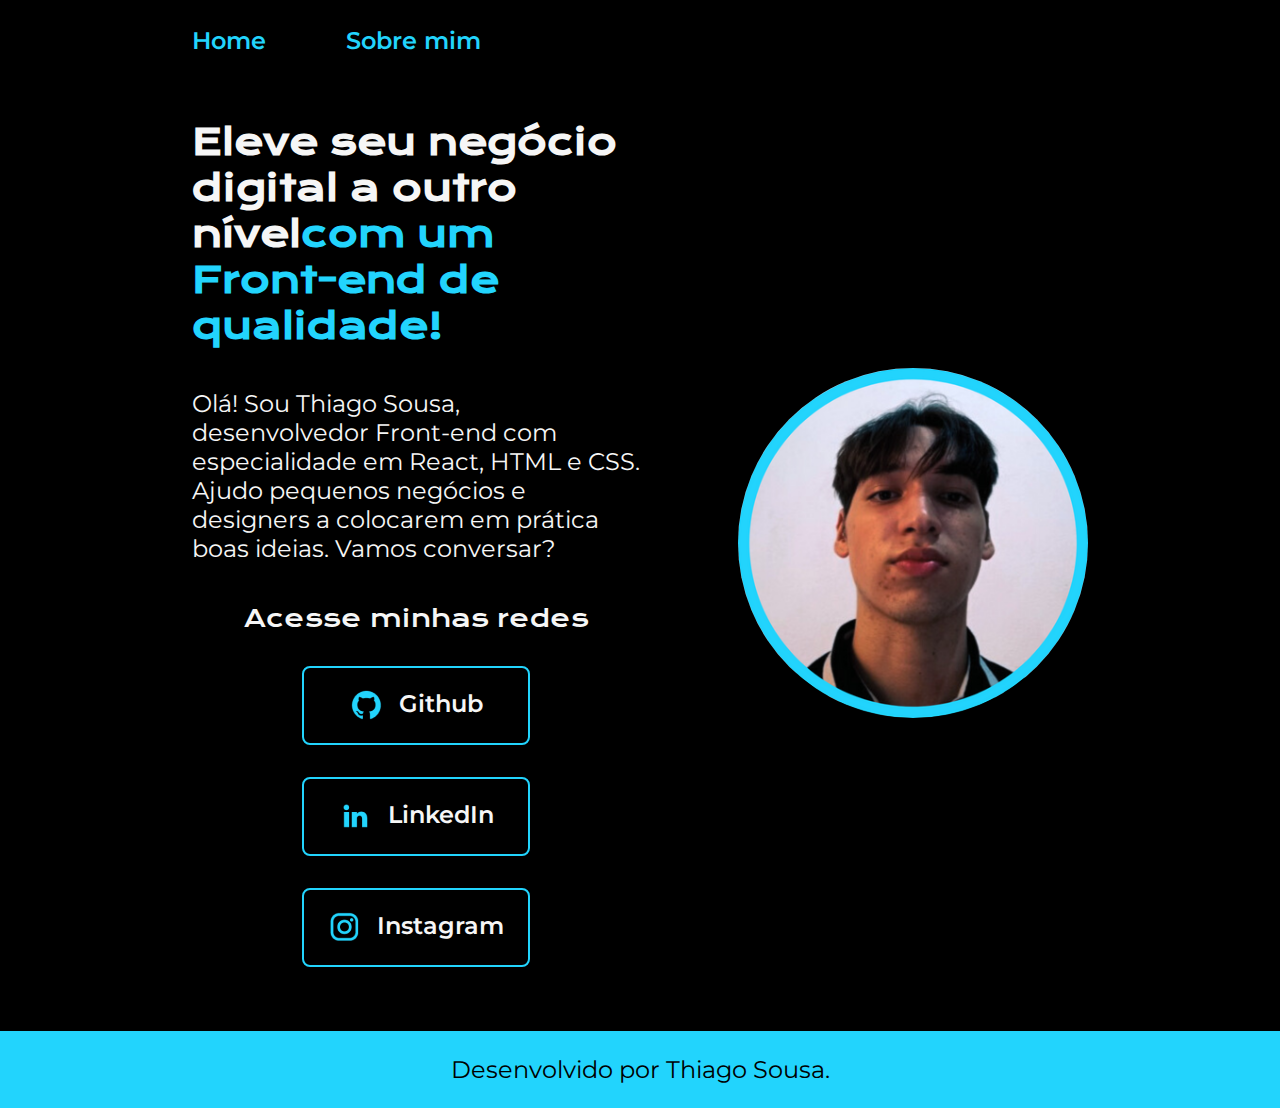
<file: index.html>
<!DOCTYPE html>
<html lang="pt-br">

<head>
    <meta charset="UTF-8">
    <meta http-equiv="X-UA-Compatible" content="IE=edge">
    <meta name="viewport" content="width=device-width, initial-scale=1.0">
    <title>Portifolio</title>
    <link rel="stylesheet" href="./styles/style.css">
</head>

<body>
    <header class="cabecalho">
        <nav class="cabecalho__menu">
            <a class="cabecalho__menu__link" href="index.html">Home</a>
            <a class="cabecalho__menu__link" href="about.html">Sobre mim</a>
        </nav>
    </header>
    <main class="apresentacao">
        <section class="apresentacao__conteudo">
            <h1 class="apresentacao__conteudo__titulo">Eleve seu negócio digital a outro nível<strong 
            class="titulo-destaque">com um Front-end de qualidade!
            </strong></h1>
            <p class="apresentacao__conteudo__texto">Olá! Sou Thiago Sousa, desenvolvedor
            Front-end com especialidade em React, HTML e
            CSS. Ajudo pequenos negócios e designers a
            colocarem em prática boas ideias. Vamos
            conversar?</p>
            <div class="apresentacao__links">
                <h2 class="apresentacao__links__subtitulo">Acesse minhas redes</h2>
                <a class="apresentacao__links__navegacao" href="https://github.com/thiagoDEVasconcelos">
                    <img src="./assets/github.png">
                    Github
                </a>
                <a class="apresentacao__links__navegacao" href="https://www.linkedin.com/in/thiago-sousa-b66b52250/">
                    <img src="./assets/linkedin.png">
                    LinkedIn
                </a>
                <a class="apresentacao__links__navegacao" href="https://www.instagram.com/imthiagosousa/">
                    <img src="./assets/instagram.png">
                    Instagram
                </a>
            </div>
        </section>
        <img class="apresentacao__imagem modifica__imagem" src="./assets/profileportifolio.png.png" alt="Foto do Thiago Sousa">
    </main>
    <footer class="rodape">
        <p>Desenvolvido por Thiago Sousa.</p>
    </footer>
</body>

</html>
</file>
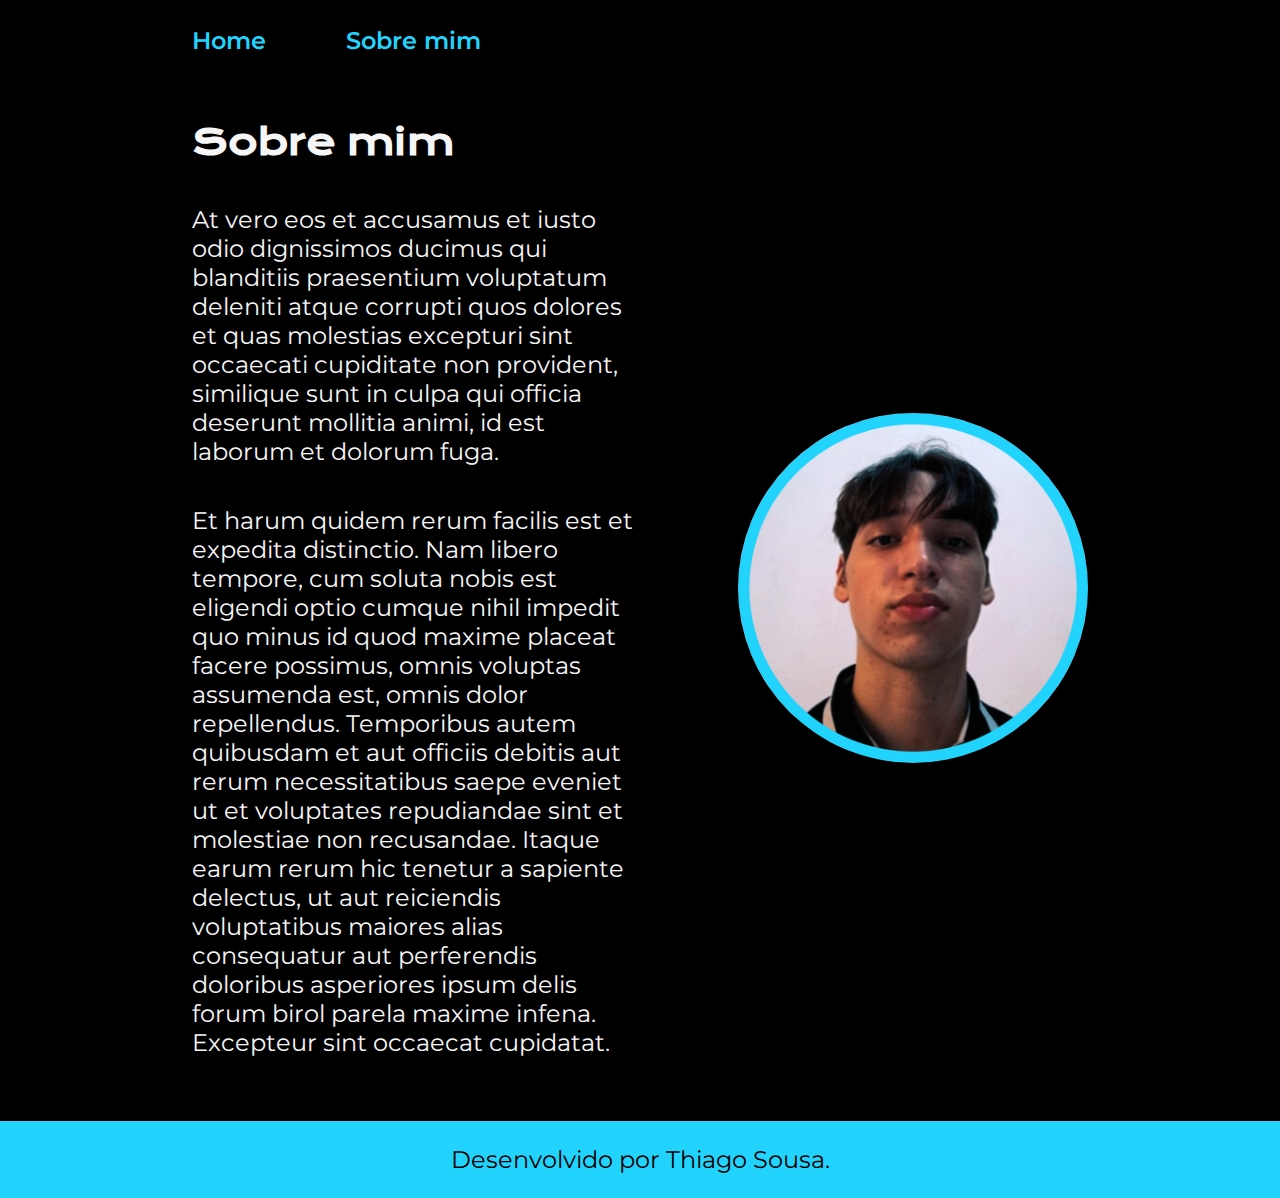
<file: about.html>
<!DOCTYPE html>
<html lang="pt-br">

<head>
    <meta charset="UTF-8">
    <meta http-equiv="X-UA-Compatible" content="IE=edge">
    <meta name="viewport" content="width=device-width, initial-scale=1.0">
    <title>Sobre mim</title>
    <link rel="stylesheet" href="./styles/style.css">
</head>

<body>
    <header class="cabecalho">
        <nav class="cabecalho__menu">
            <a class="cabecalho__menu__link" href="index.html">Home</a>
            <a class="cabecalho__menu__link" href="about.html">Sobre mim</a>
        </nav>
    </header>

    <main class="apresentacao">
        <section class="apresentacao__conteudo">
            <h1 class="apresentacao__conteudo__titulo">Sobre mim</h1>
            <p class="apresentacao__conteudo__texto">At vero eos et accusamus et iusto odio dignissimos ducimus qui blanditiis praesentium voluptatum deleniti
                atque corrupti quos dolores et quas molestias excepturi sint occaecati cupiditate non provident,
                similique sunt in culpa qui officia deserunt mollitia animi, id est laborum et dolorum fuga.
            </p>
            <p class="apresentacao__conteudo__texto">
                Et harum quidem rerum facilis est et expedita distinctio. Nam libero tempore, cum soluta nobis est
                eligendi optio cumque nihil impedit quo minus id quod maxime placeat facere possimus, omnis voluptas
                assumenda est, omnis dolor repellendus. Temporibus autem quibusdam et aut officiis debitis aut rerum
                necessitatibus saepe eveniet ut et voluptates repudiandae sint et molestiae non recusandae. Itaque earum
                rerum hic tenetur a sapiente delectus, ut aut reiciendis voluptatibus maiores alias consequatur aut
                perferendis doloribus asperiores ipsum delis forum birol parela maxime infena. Excepteur sint occaecat
                cupidatat.</p>
        </section>
        <img class="apresentacao__imagem modifica__imagem" src="./assets/profileportifolio.png.png" alt="Foto do Thiago Sousa">
    </main>

    <footer class="rodape">
        <p>Desenvolvido por Thiago Sousa.</p>
    </footer>
</body>

</html>
</file>
<file: styles/style.css>
@import url('https://fonts.googleapis.com/css2?family=Krona+One&family=Montserrat:wght@400;600&display=swap');

:root {
    --cor-primaria: #000000;
    --cor-secundaria: #F6F6F6;
    --cor-terciaria: #22D4FD;
    --cor-hover: #272727;

    --fonte-primaria: 'Krona One', sans-serif;
    --fonte-secundaria: 'Montserrat', sans-serif;
}
*{
    margin: 0;
    padding: 0;
}

body{
    box-sizing: border-box;
    background-color: var(--cor-primaria);
    color: var(--cor-secundaria);
}
.cabecalho{
    padding: 2% 0% 0% 15%;
}
.cabecalho__menu{
    display: flex;
    gap: 80px;
}
.cabecalho__menu__link{
    font-family: var(--fonte-secundaria);
    font-size: 1.5rem;
    font-weight: 600;
    color: var(--cor-terciaria);
    text-decoration: none;
}
.apresentacao{
    padding: 5% 15%;
    display: flex;
    align-items: center;
    justify-content: space-between;
    gap: 82px;
}
.apresentacao__conteudo{
    width: 50%;
    display: flex;
    flex-direction: column;
    gap: 40px;
}

.apresentacao__conteudo__titulo{
    font-size: 2.25rem;
    font-family: var(--fonte-primaria);
}
.titulo-destaque{
    color: var(--cor-terciaria);
}
.apresentacao__conteudo__texto{
    font-size: 1.5rem;
    font-family: var(--fonte-secundaria);
}

.apresentacao__links{
    display: flex;
    flex-direction: column;
    justify-content: space-between;
    align-items: center;
    gap: 32px;
}
.apresentacao__links__subtitulo{
    font-family: var(--fonte-primaria);
    font-weight: 400;
    font-size: 1.5rem;
}
.apresentacao__links__navegacao{
    display: flex;
    justify-content: center;
    gap: 16px;
    border: 2px solid var(--cor-terciaria);
    width: 50%;
    text-align: center;
    border-radius: 8px;
    font-size: 1.5rem;
    font-weight: 600;
    padding: 21.5px 0;
    text-decoration: none;
    color: var(--cor-secundaria);
    font-family: var(--fonte-secundaria);
}
.apresentacao__links__link:hover{
    background-color: var(--cor-hover);
}
.apresentacao__imagem{
    width: 50%;
}

.modifica__imagem {
    width: 350px;
    height: auto;
    border-radius: 50%;
}

.rodape{
    color: var(--cor-primaria);
    background-color: var(--cor-terciaria);
    padding: 24px;
    text-align: center;
    font-family: var(--fonte-secundaria);
    font-size: 1.5rem;
    font-weight: 400;
}

@media (max-width: 1200px) {
    .cabecalho{
         padding: 10%;  
    }
    .cabecalho__menu{
        justify-content: center;
    }
    .apresentacao{
        flex-direction: column-reverse;
    }
    
}
</file>
